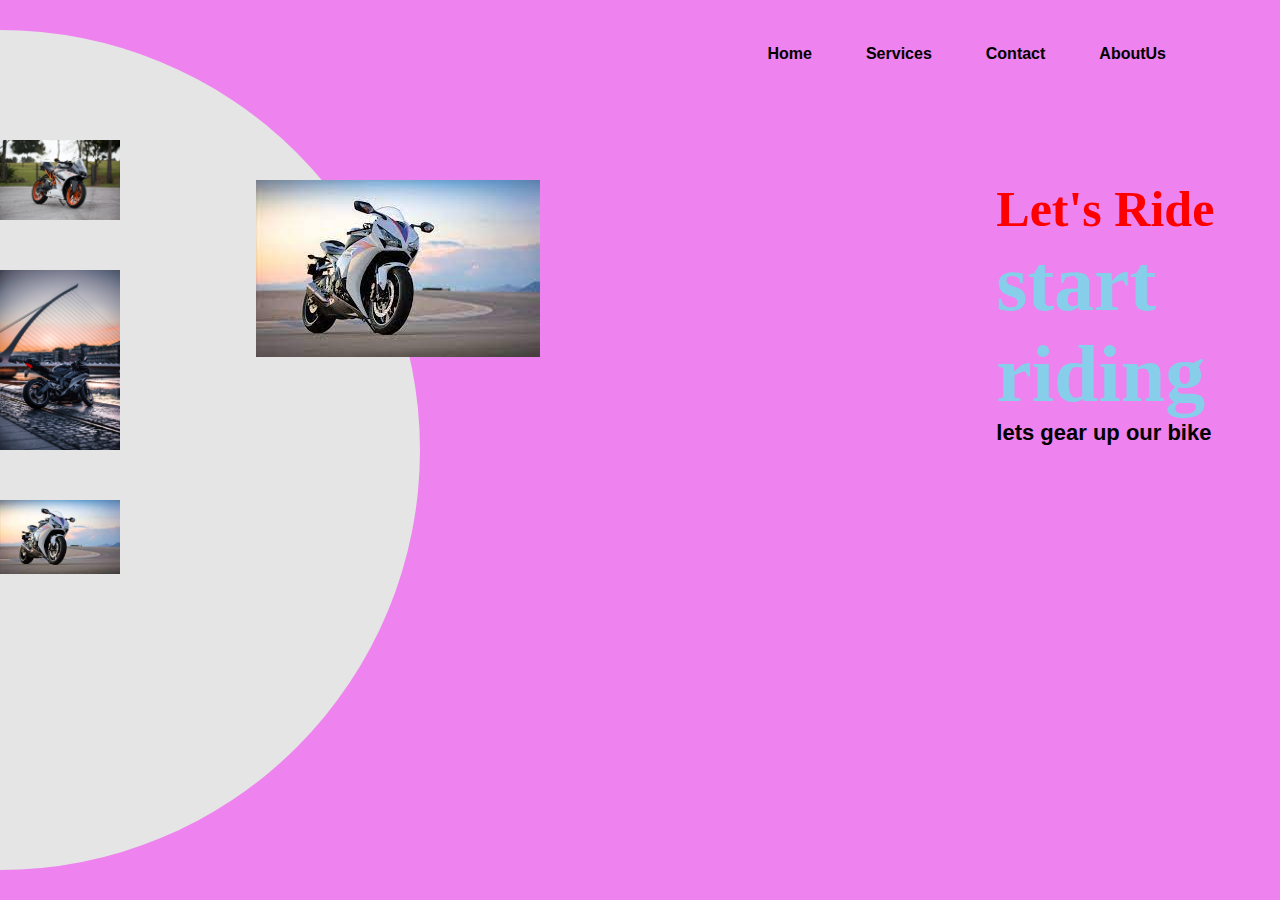
<file: bike/index.html>
<!DOCTYPE html>
<html lang="en">

<head>
    <meta charset="UTF-8">
    <meta name="viewport" content="width=device-width, initial-scale=1.0">
    <link rel="stylesheet" href="style.css">
    <title>Bike </title>
</head>

<body>
    <div class="container">
        <div class="path"></div>
        <ul>
            <li><a href="#">Home</a></li>
            <li><a href="#">Services</a></li>
            <li><a href="#">Contact</a></li>
            <li><a href="#">AboutUs</a></li>
        </ul>
        <div class="image">
            <li><img src="bike1.jpg" alt="bikeimage" onclick="show('bike1.png')"></li>
            <li><img src="bike2.jpg" alt="bikeimage" onclick="show('bike2.png')"></li>
            <li><img src="bike3.jpg" alt="bikeimage" onclick="show('bike3.png')"></li>
        </div>
        <div class="big">
            <img src="bike3.jpg"  class="show">
        </div>
        <div class="content">
            <p>Let's Ride</p>
            <h1>start riding&nbsp;</h1>
            <h4>lets gear up our bike</h4>
        </div>

    </div>
    <script>
        function show(img){
            document.querySelector('.show').src=img;
        }
    </script>
</body>

</html>
</file>
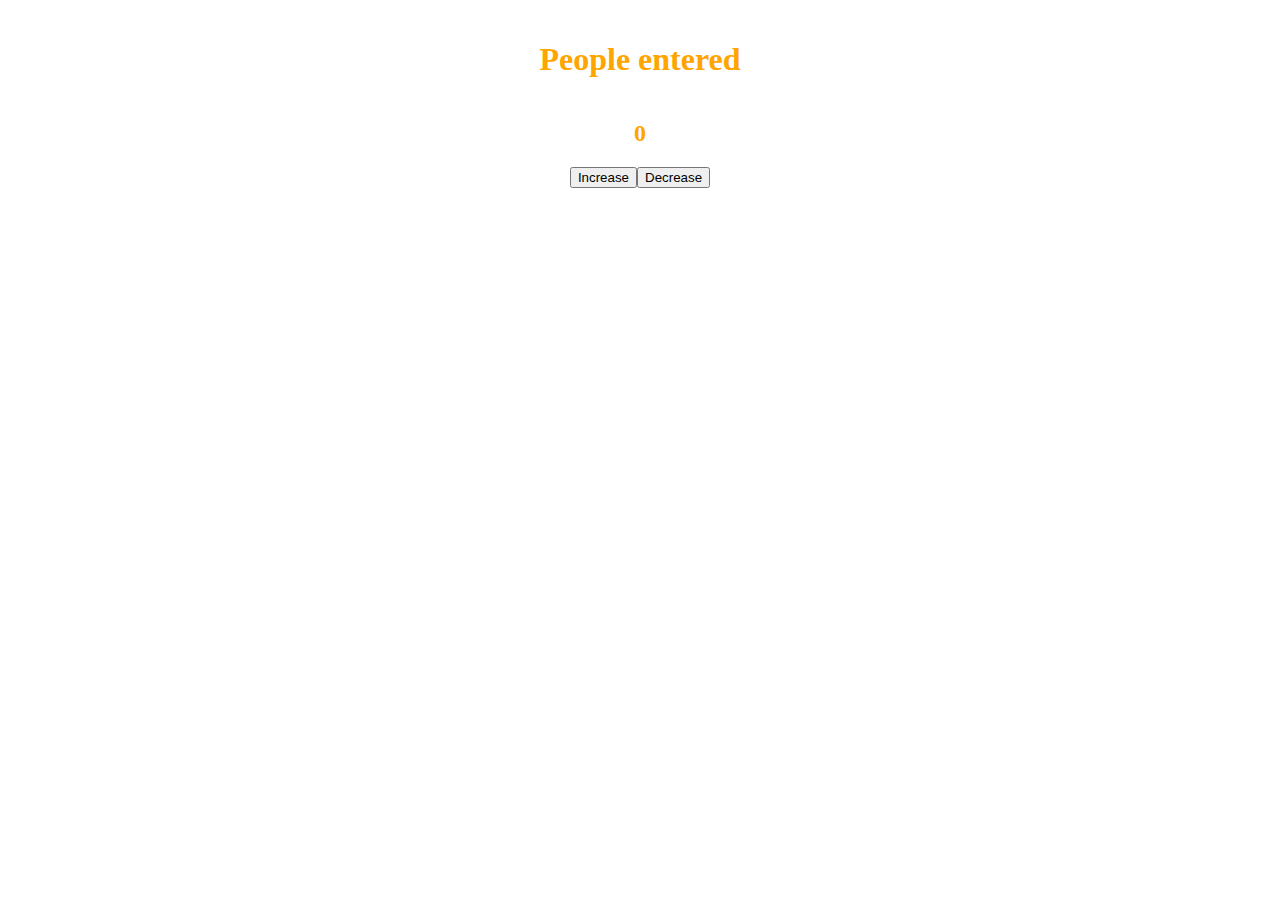
<file: Firebase/index.html>
<!DOCTYPE html>
<html lang="en">
<head>
  <meta charset="UTF-8">
  <meta http-equiv="X-UA-Compatible" content="IE=edge">
  <meta name="viewport" content="width=device-width, initial-scale=1.0">
  <title>Document</title>
  <link rel="stylesheet" href="style.css">
  
</head>
<body>
 <h1>People entered</h1>
 <h2 id="count">0</h2>
 <div id="div-el">
 <button onclick="increase()">Increase</button>
 <button onclick="decrease()">Decrease</button>
</div>
 <script src="app.js">

 </script>
</body>
</html>
</file>
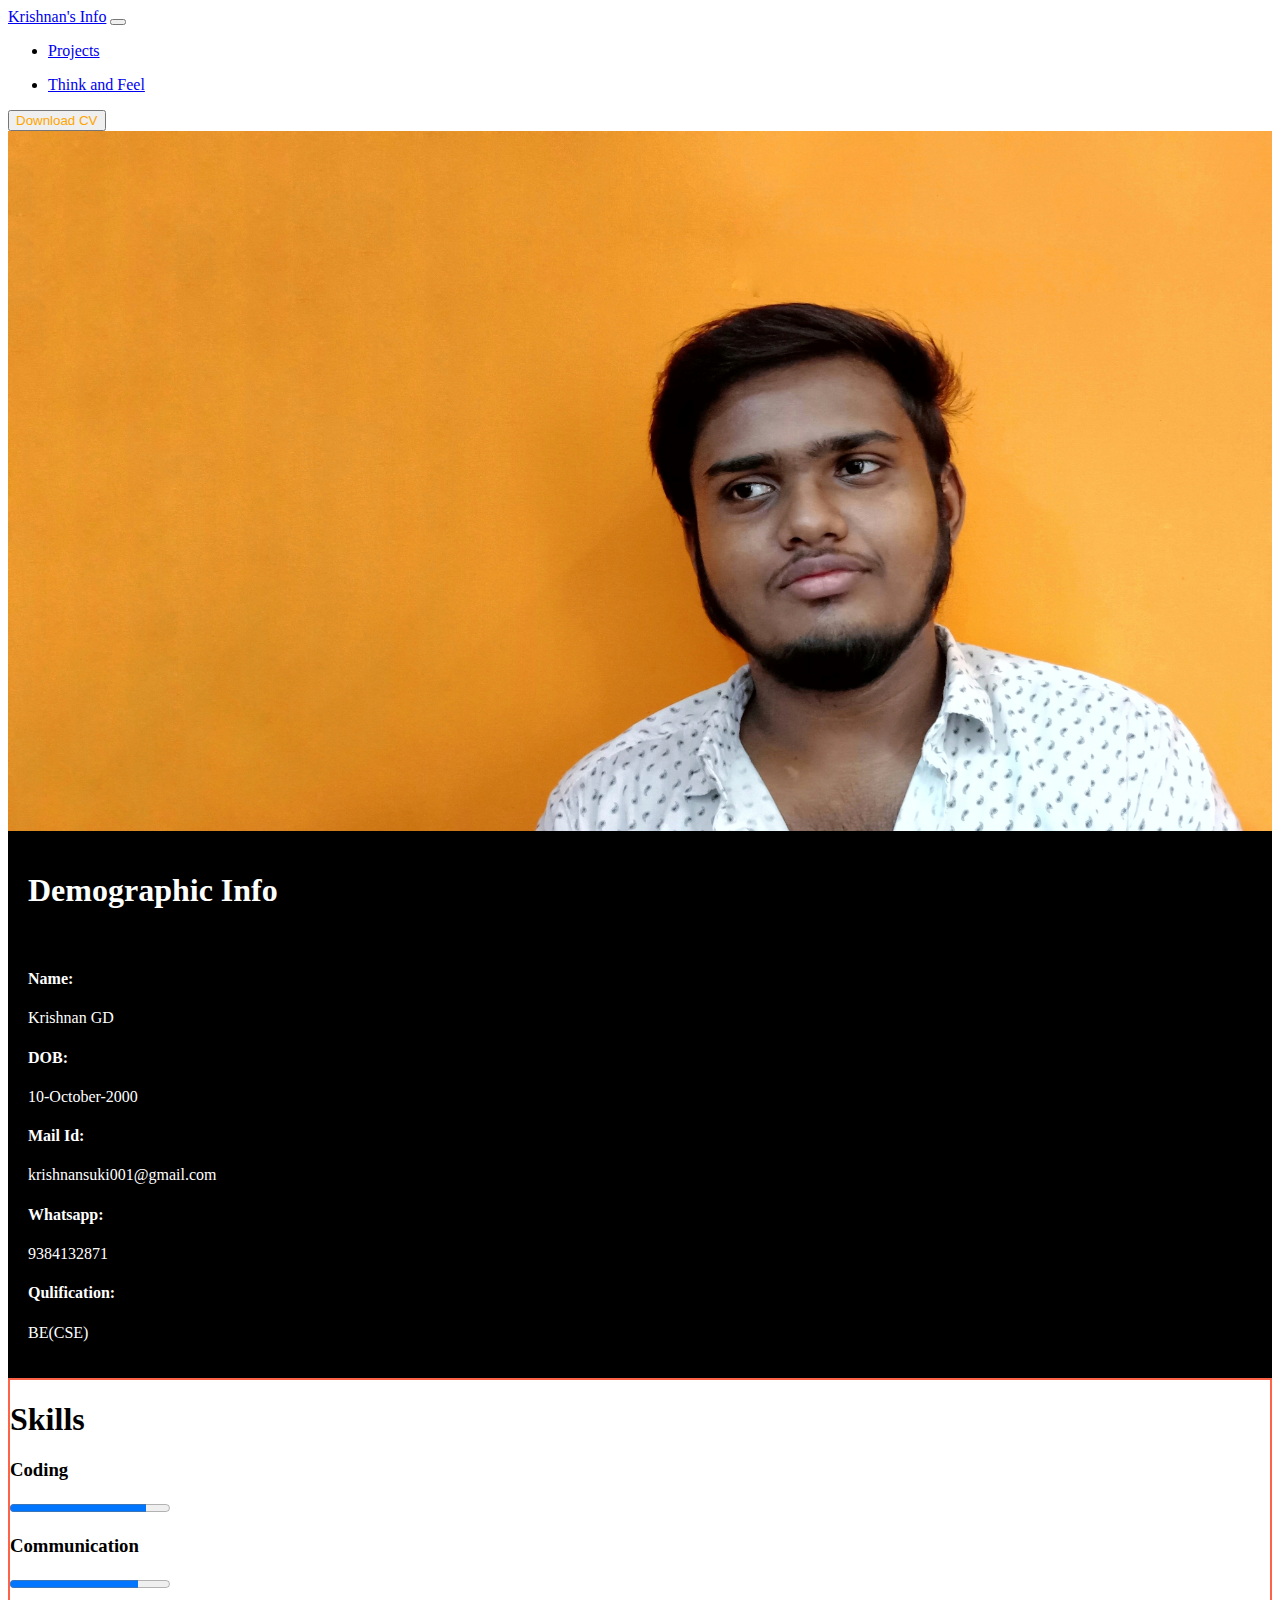
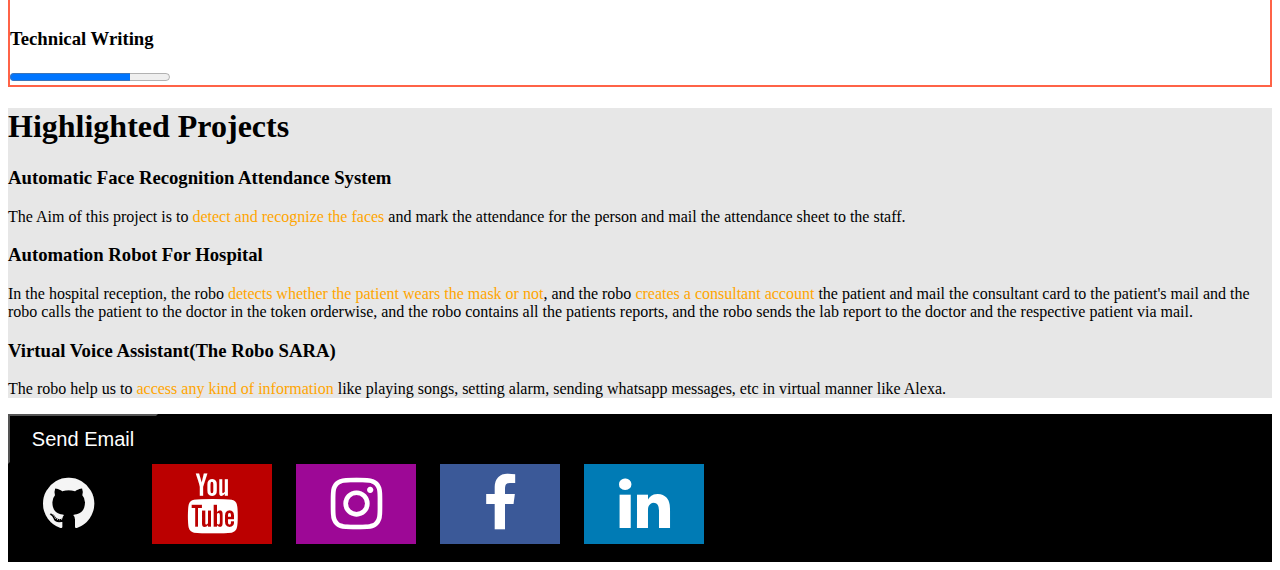
<file: kichuna/index.html>
<html>

<head>
  <title>Krishnan's Info</title>
  <link rel="icon" type="jpg" href="title.jpg">
  <link href="https://cdn.jsdelivr.net/npm/bootstrap@5.1.3/dist/css/bootstrap.min.css" rel="stylesheet"
    integrity="sha384-1BmE4kWBq78iYhFldvKuhfTAU6auU8tT94WrHftjDbrCEXSU1oBoqyl2QvZ6jIW3" crossorigin="anonymous">
  <!-- JavaScript Bundle with Popper -->
  <script src="https://cdn.jsdelivr.net/npm/bootstrap@5.1.3/dist/js/bootstrap.bundle.min.js"
    integrity="sha384-ka7Sk0Gln4gmtz2MlQnikT1wXgYsOg+OMhuP+IlRH9sENBO0LRn5q+8nbTov4+1p"
    crossorigin="anonymous"></script>
    <link rel="stylesheet" href="https://cdnjs.cloudflare.com/ajax/libs/font-awesome/4.7.0/css/font-awesome.min.css">

  <style>
    .image {
      background-image: url('main.jpeg');

      background-size: cover;
      height: 700px;
      width: 100%;
      background-repeat: no-repeat;

    }

    .boxed {
      border: 1px solid green;
    }

    .image {
      background-image: url('main.jpeg');

      background-size: cover;
      height: 700px;
      width: 100%;
      background-repeat: no-repeat;

    }

    .footer {
      background: black;
    }

    .boxed {
      border: 1px solid green;
    }

    .fa {
      padding: 10px;
      font-size: 60px;
      width: 60px;
      text-align: center;
      text-decoration: none;

    }

    .fa:hover {
      opacity: 0.7;
    }

    .fa-facebook {
      background: #3B5998;
      color: white;
    }

    .fa-linkedin {
      background: #007bb5;
      color: white;
    }

    .fa-youtube {
      background: #bb0000;
      color: white;
    }

    .fa-instagram {
      background: rgba(209, 10, 199, 0.753);
      color: white;
    }

    .fa-github {
      background: black;
      color: whitesmoke;
    }
  </style>
</head>

<body style="background-color:white">


  <nav class="navbar navbar-expand-lg navbar-dark bg-dark">

    <div class="container">
      <a style="margin-left: 0px;" class="navbar-brand" href="#">Krishnan's Info</a>
      <button class="navbar-toggler" type="button" data-bs-toggle="collapse" data-bs-target="#navbarNavDarkDropdown"
        aria-controls="navbarNavDarkDropdown" aria-expanded="false" aria-label="Toggle navigation">
        <span class="navbar-toggler-icon"></span>
      </button>

      <div class="collapse navbar-collapse" id="navbarNavDarkDropdown">
        <ul class="navbar-nav">
          <li class="nav-item dropdown">

            <a class="nav-link dropdown-toggle" onclick="ddv()" href="#" id="navbarDarkDropdownMenuLink" role="button"
              data-bs-toggle="dropdown" aria-expanded="false">
              Projects
            </a>
            <ul id="dd" style="display:none;background-color:black" class="dropdown-menu dropdown-menu-dark"
              aria-labelledby="navbarDarkDropdownMenuLink">
              <li><a class="dropdown-item" href="https://www.youtube.com/playlist?list=PLGYDFNXM_9tjDF9husUP01Cb_YWsaZsZh">Python Projects</a></li>
              <li><a class="dropdown-item" href="https://www.youtube.com/playlist?list=PLGYDFNXM_9tiIyaSznSo3WpTULTSY3vdl">IOT Projects</a></li>
              <li><a class="dropdown-item" href="https://www.youtube.com/playlist?list=PLGYDFNXM_9thogAI6U1uUncl2U9OjgrLY">OpenCV Projects</a></li>
              <li><a class="dropdown-item" href="https://www.youtube.com/playlist?list=PLGYDFNXM_9tgvebiaqNsGGKSkv92abK6E">Android Apps Projects</a></li>

            </ul>
          </li>
        </ul>

        <div class="collapse navbar-collapse" id="navbarNavDarkDropdown">
          <ul class="navbar-nav">
            <li class="nav-item dropdown">

              <a class="nav-link dropdown-toggle" onclick="ddv2()" href="#" id="navbarDarkDropdownMenuLink"
                role="button" data-bs-toggle="dropdown" aria-expanded="false">
                Think and Feel
              </a>
              <ul id="dd2" style="display:none;background-color:black" class="dropdown-menu dropdown-menu-dark">
                <li><a class="dropdown-item" href="#">Professional</a></li>
                <li><a class="dropdown-item" href="#">Great Quality</a></li>
                <li><a class="dropdown-item" href="#">Fast Faced World</a></li>
                <li><a class="dropdown-item" href="#">I am not limited</a></li>
                <li><a class="dropdown-item" href="#">Create a Strong Impression</a></li>
              </ul>
            </li>
          </ul>
          <button style="color: orange;" onclick="download()">Download CV</button>
        </div>
      </div>

    </div>

  </nav>
  <div class="image">
    <marquee style="text-align: left;font-size:30px" width="35%" direction="up" height="500px">
      <h3 style="font-size:50px">Acheivements</h3>
      <p style="font-family: 'Segoe UI', Tahoma, Geneva, Verdana, sans-serif;"><ol>Acheived the valid badge from IBM for python data science</ol>
      <ol>Earned the Gold badge for python on HackerRank </ol>
    <ol>Running a project content youtube channel since 2019.</ol></p>
    </marquee>
  </div style="padding">
  <div style="background-color:black;color:white;padding:20px;">
    <h1>Demographic Info</h1><br>
    <h4><b>Name:</b></h4>
    <p>Krishnan GD</p>
    <h4><b>DOB:</b></h4>
    <p>10-October-2000</p>
    <h4><b>Mail Id:</b></h4>
    <p>krishnansuki001@gmail.com</p>
    <h4><b>Whatsapp:</b></h4>
    <p>9384132871</p>
    <h4><b>Qulification:</b></h4>
    <p>BE(CSE)</p>
  </div>
  <div style="border:2px solid Tomato;">

    <h1>Skills</h1>
    <h3>Coding</h3>
    <progress value="85" max="100"></progress>
    <h3>Communication</h3>
    <progress value="80" max="100"></progress><br><br>
    <h3>Technical Writing</h3>
    <progress value="75" max="100"></progress><br>
  </div>
  <div style="background-color: rgba(231, 231, 231, 0.979);">
    <h1>Highlighted Projects</h1>
    <h3>Automatic Face Recognition Attendance System

    </h3>
    <p>
      The Aim of this project is to <span style="color: orange;">detect and recognize the faces</span> and mark the
      attendance for the person and mail the attendance sheet to the staff.

    </p>
    <h3>Automation Robot For Hospital

    </h3>
    <p>
      In the hospital reception, the robo <span style="color: orange;">detects whether the patient wears the mask or
        not</span>, and the robo <span style="color: orange;">creates a consultant account </span> the patient and
      mail the consultant card to the patient's mail and the robo calls the patient to the doctor in the token
      orderwise, and the robo contains all the patients
      reports, and the robo sends the lab report to the doctor and the respective patient via mail.


    </p>
    <h3>Virtual Voice Assistant(The Robo SARA)

    </h3>
    <p>
      The robo help us to <span style="color: orange;">access any kind of information</span> like playing songs, setting
      alarm, sending whatsapp messages, etc
      in virtual manner like Alexa.


    </p>


  </div>
   <script>
    function download() {
      location.href = "https://drive.google.com/file/d/1dujfTX0ft-uJZaZkvBTBE51z6cuW1sJk/view?usp=sharing";
    }

    function ddv() {
      document.getElementById("dd2").style.display = "none";
   if (document.getElementById("dd").style.display == "none")
        document.getElementById("dd").style.display = "block"; 
        else
         document.getElementById("dd").style.display = "none";
    }
    function ddv2() {
      document.getElementById("dd").style.display = "none"; 
      if(document.getElementById("dd2").style.display == "none") 
      document.getElementById("dd2").style.display = "block";
       else
        document.getElementById("dd2").style.display = "none";
    }</script>
    <footer style="background: black;" class="bg-light text-center text-white">
      <!-- Grid container -->
      <button style="color: white;background-color: black;height:50px;width:150px;font-size: 20px;"
        onclick="location.href='mailto:krishnansuki001@gmail.com'">Send Email</button>
      
        <div class=" container p-4 pb-0">
        <!-- Section: Social media -->
        <section class="mb-4">
          <a href="https://github.com/krishnansuki" class="fa fa-github" style='width:100px'></a>&nbsp;&nbsp;&nbsp;&nbsp;&nbsp;
          <a href="https://www.youtube.com/channel/UCc7i49d4El_JgMLBNhBgYog" class="fa fa-youtube" style='width:100px'></a>&nbsp;&nbsp;&nbsp;&nbsp;&nbsp;
          <a href="https://www.instagram.com/krishnan_suki/" class="fa fa-instagram" style='width:100px'></a>&nbsp;&nbsp;&nbsp;&nbsp;&nbsp;
          <a href="https://www.facebook.com/krishnanrockzz.krishnan" class="fa fa-facebook" style='width:100px'></a>&nbsp;&nbsp;&nbsp;&nbsp;&nbsp;
          <a href="https://www.linkedin.com/in/krishnan-gd-a54b51202/" class="fa fa-linkedin" style='width:100px'></a>
  
        </section>
        </div>
        <!-- Section: Social media -->
        </div>
        <!-- Grid container -->
  
        <!-- Copyright -->
        <div class="text-center p-3" style="background-color: rgba(0, 0, 0, 0.2);">
          © 2021 Copyright:Krishnan
          <a class="text-black" href="#">
          </a>
        </div>
        <!-- Copyright -->
    </footer>
</body>


</html>
</file>
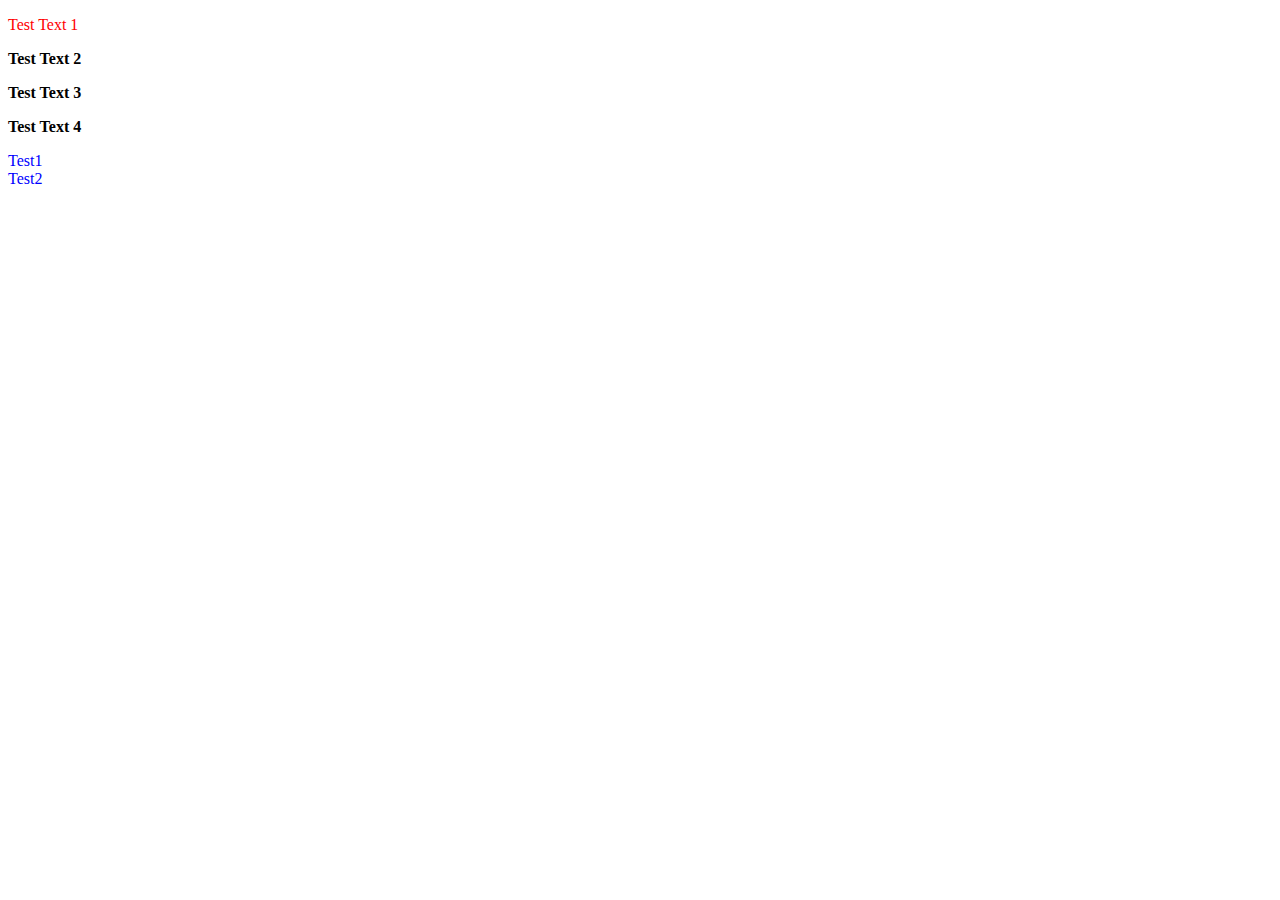
<file: kichuna/project 3/index.html>
<!DOCTYPE html>
<html>
 
<head>
    <title>Example 3</title>
    <style>
        p {
            color: red;
        }
        
        p:not(:first-child) {
            font-size: 16px;
            font-weight: bold;
            color: #000;
        }
        
        div {
            color: blue;
        }
    </style>
</head>
 
<body>
    <p>Test Text 1</p>
    <p>Test Text 2</p>
    <p>Test Text 3</p>
    <p>Test Text 4</p>
    <div>
        <div>Test1</div>
        <div>Test2</div>
    </div>
</body>
 
</html>
</file>
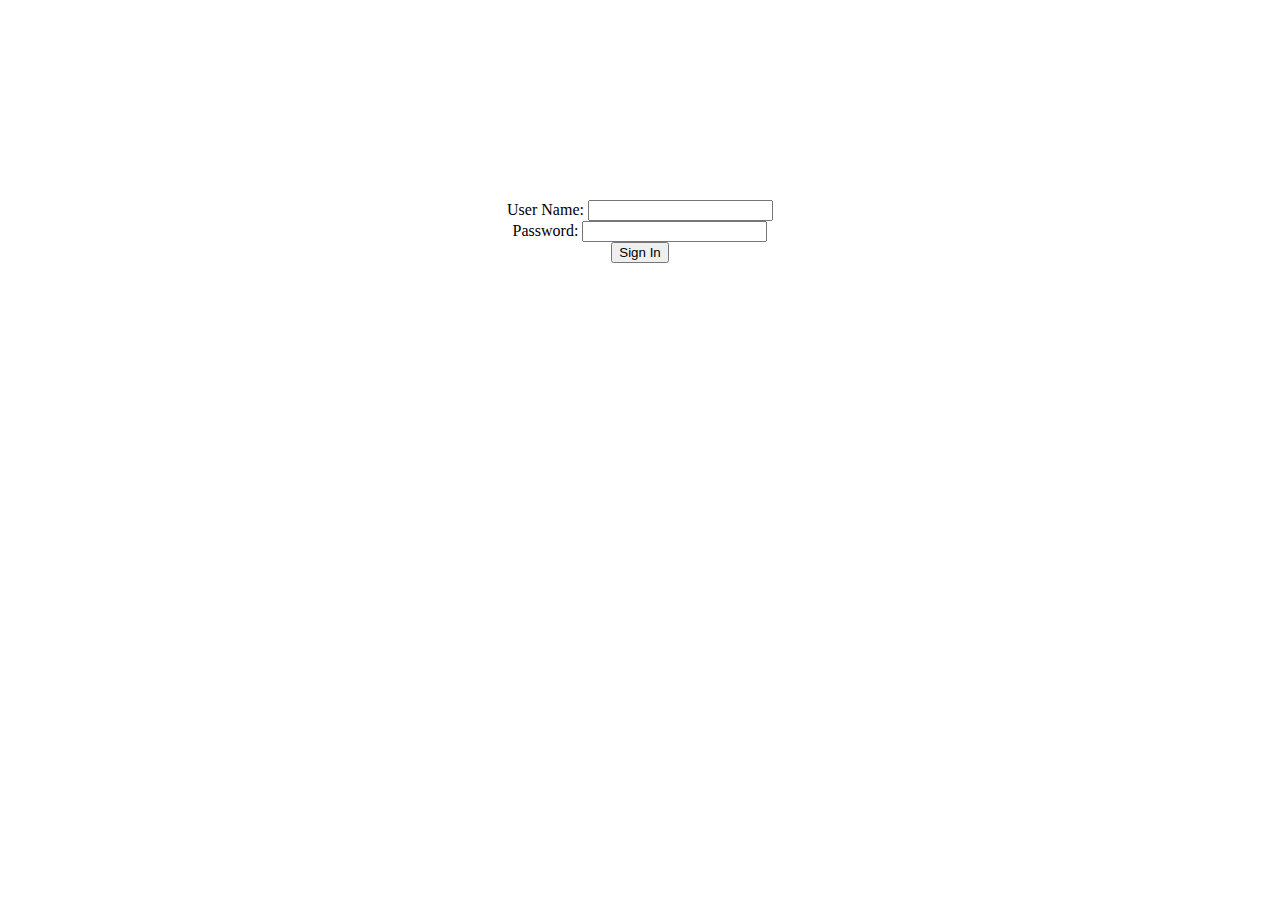
<file: E-commerce/loginj.html>
<html>

<Head>
    <title>Amazon Login </title>
    <link rel="home icon" type="png/jpeg"
        href="logo.png">
        <link rel="import" href="style.html">
        <link rel="stylesheet" href="index.css">
</Head>

<body>

</body>
<div class="container1">
<label class="">User Name:&nbsp;</label><input type="text"><br>
<label>Password:&nbsp;</label><input type="password"><br>
<input type="button" value="Sign In" >
</div>
</html>
</file>
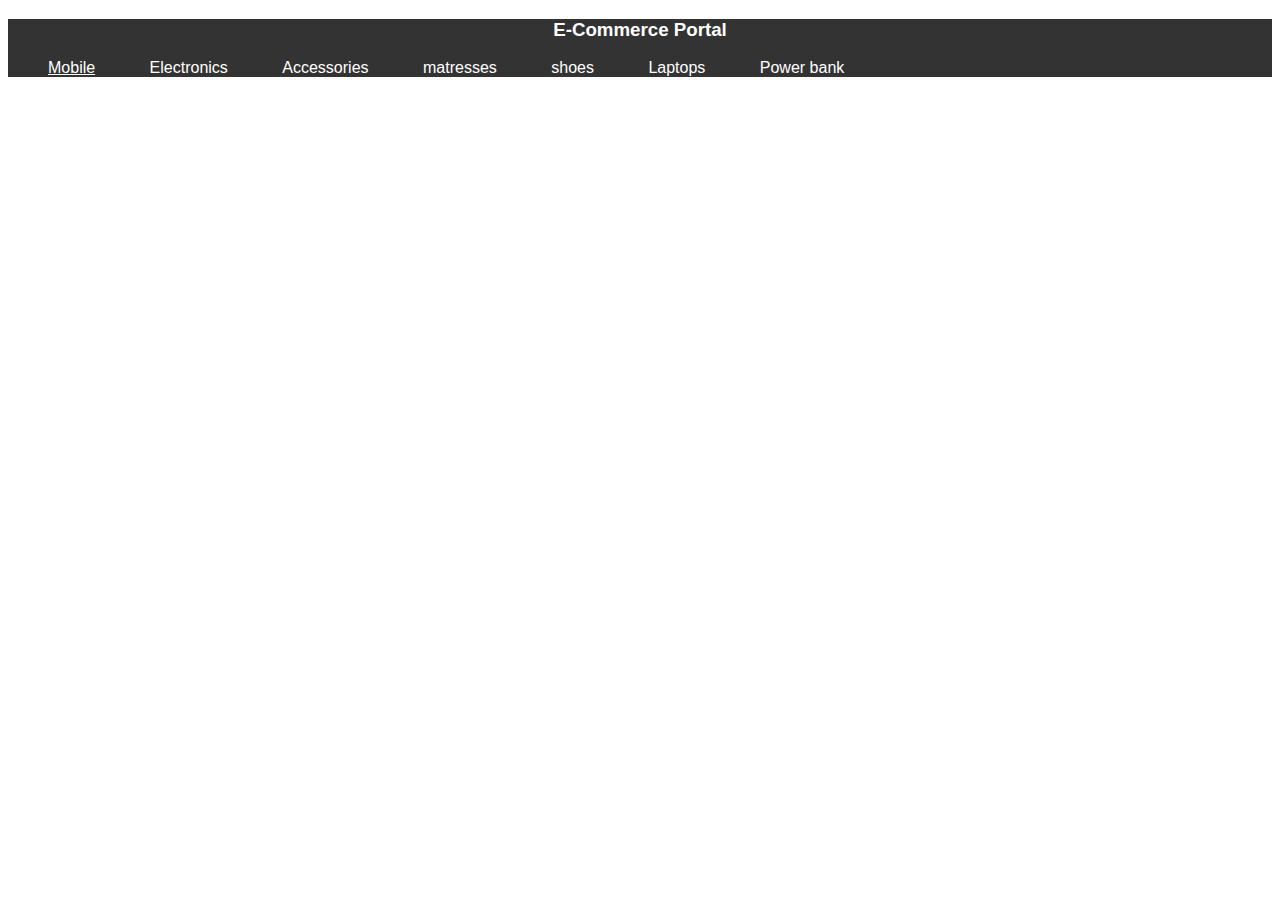
<file: E-commerce/style.html>
<!DOCTYPE html>
<html lang="en">
<head>
    <link rel="stylesheet" href="index.css">
    
    <title>E-Commerce</title>
</head>
<body>
    <div class="container">
        
        <h3>E-Commerce Portal</h3>
        
        <ul>
            <li><a href="#">Mobile</a></li>
            <li>Electronics</li>
            <li>Accessories</li>
            <li>matresses</li>
            <li>shoes</li>
            <li>Laptops</li>
            <li>Power bank</li>
        </ul>
    </div>
    
</body>
</html>
</file>
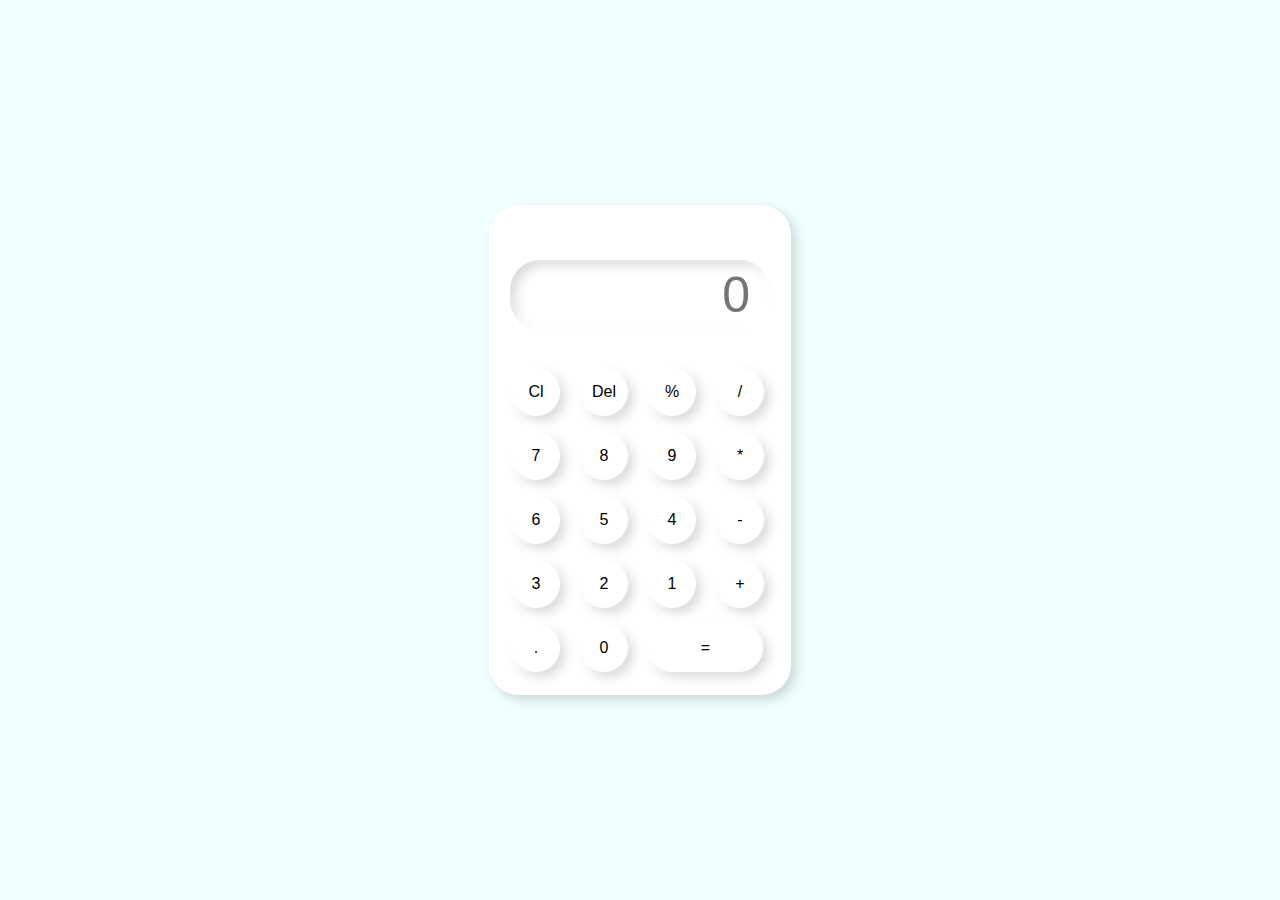
<file: Calculator/public/index1.html>
<!DOCTYPE html>
<html lang="en">

<head>
    <meta charset="UTF-8">
    <meta http-equiv="X-UA-Compatible" content="IE=edge">
    <meta name="viewport" content="width=device-width, initial-scale=1.0">
    <link rel="stylesheet" href="style1.css">
    <title>Calculator</title>
</head>

<body>
    <div class="container">
        <div class="calculator">
            <input type="text" placeholder="0" id="op-screen">
            <button onclick="Clear()">Cl</button>
            <button onclick="del()">Del</button>            
            <button onclick="display('%')">%</button>
            <button onclick="display('/')">/</button>
            <button onclick="display('7')">7</button>
            <button onclick="display('8')">8</button>
            <button onclick="display('9')">9</button>
            <button onclick="display('*')">*</button>           
            <button onclick="display('6')">6</button>
            <button onclick="display('5')">5</button>
            <button onclick="display('4')">4</button>
            <button onclick="display('-')">-</button>
            <button onclick="display('3')">3</button>
            <button onclick="display('2')">2</button>
            <button onclick="display('1')">1</button>
            <button onclick="display('+')">+</button>
            <button onclick="display('.')">.</button>
            <button onclick="display('0')">0</button>
            <button onclick="Calculate()" class="equal">=</button>


        </div>
    </div>
    <script>
        let op=document.getElementById("op-screen");
        function display(num){
            op.value+=num;
        }
        function Calculate(){
            try{
                op.value=eval(op.value);
            }
            catch(err){
                alert("Invalid");
            }

        }
        function Clear(){
            op.value="";
        }
        function del(){
            op.value=op.value.slice(0,-1);
        }
    </script>
</body>

</html>
</file>
<file: bike/style.css>
*{
    margin: 0%;
    padding: 0;
}
.container{
    width: 100%;
    height: 100vh;
    background:violet;
}
ul{
    position: absolute;
    top:5%;
    right: 5%;
}
ul li{
    list-style: none;
    display: inline-block;
    margin-right: 50px;
}
ul li a{
    text-decoration: none;
    font-family: sans-serif;
    font-weight: 600;
    color: black;
}
.image{
    padding-top: 7%;
}
.image li{
    list-style: none;
    position: relative;
    margin-top: 50px;
}
.image img{
    display: block;
    max-width: 120px;
    
}
.image img:hover{
    transform: translateX(30px);
    transition: 0.5s;
}
.big img{
    position: absolute;
    left: 20%;
    top: 20%;
    max-width: 1500px;
    max-height: 300px;
}
.content{
    position: absolute;
    cursor: pointer;
    max-width: 50%; 
    right: 3%;
    top: 20%;
}
.content p{
    color: red;
    font-size:50px;
    font-weight: 600;
    margin-left: 40%;
}
.content h1{
    font-size: 80px;
    font-weight: 600;
    font-family: fantasy;
    color: skyblue;
    margin-left: 40%;

}
.content h4{
    font-size: 22px;
    font-weight: bold;
    color: black;
    font-family: sans-serif;
    margin-left: 40%;
}
.vertical{
 
 text-indent: 0%;
 color: aqua;
}
.path{
    position: absolute;
    width: 100%;
    height: 100vh;
    background: #e5e5e5;
    clip-path: circle(420px at left );
}
</file>
<file: Firebase/style.css>
h1,h2{
    text-align: center;
    justify-content: center;
    padding-top: 20px;
    color: orange;
}
#div-el{
    display: flex;
    justify-content: center;
    
}
</file>
<file: E-commerce/index.css>
.container {
    list-style: none;
    background-color: #333333;
    color: white;
    font-family: sans-serif;
    font-weight: 300
    
}
li{
    display: inline;
    padding-right: 50px;
    text-decoration:double;
    text-align:center;
}
li a{
    color:white;
}
h3{
    text-align: center;
}
li:hover{
    background-color: cyan;
}
.container1{
    text-align: center;
    margin-top: 200px;
}
label{
    text-align: left;
}
</file>
<file: Calculator/public/style1.css>
*{
    margin: 0;
    padding: 0;
    box-sizing: border-box;
    background-color: azure;
    font-family: sans-serif;
    outline: none;
}
.container{
    height: 100vh;
    display: flex;
    align-items: center;
    justify-content: center;
}
.calculator{
    background-color:white;
    padding: 15px;
    border-radius: 30px;
    box-shadow: inset 5px 5px 12px white,
                      5px 5px 12px rgba(0,0,0,.16);
    display: grid;
    grid-template-columns: repeat(4,68px);


}
input{
    grid-column: span 4;
    height: 70px;
    width: 260px;
    background-color: white;
    box-shadow: inset -5px -5px 12px white,
                inset  5px 5px 12px rgba(0,0,0,.16);
    border: none;
    border-radius: 30px;
    color: grey;
    font-size: 50px;
    text-align: end;
    margin: auto;
    margin-top: 40px;
    margin-bottom: 30px;
    padding: 20px;            
}
button{
    height: 48px;
    width: 48px;
    background-color: white;
    box-shadow:  -5px -5px 12px white,
    5px 5px 12px rgba(0,0,0,.16);
    border: none;
    border-radius: 50%;
    margin: 8px;
    font-size: 16px;

}
.equal{
    width: 115px;
    border-radius: 40px;
    background-color: white;
    box-shadow:  -5px -5px 12px white,
    5px 5px 12px rgba(0,0,0,.16);

}
</file>
